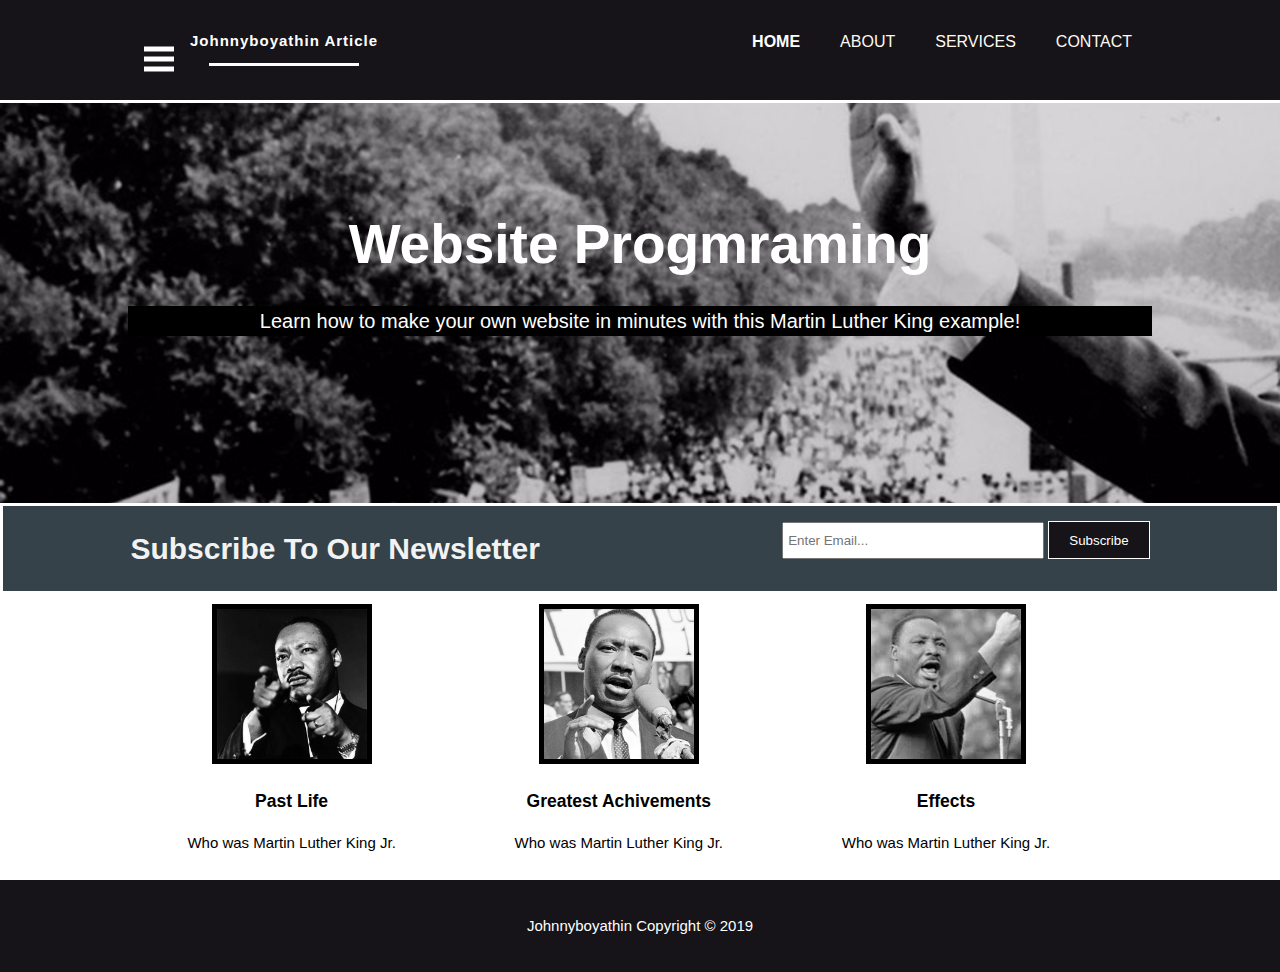
<file: index.html>
<!DOCTYPE html>
<html>
  <head>
      <meta charset="utf-8">
      <meta name="viewport" contnet="width=device-width">
      <meta name="description" content="Affordable and Profetional web design">
      <meta name="keywords" content="web design, affordable web design, profetional web design">
      <meta name="author" content="John Naranjo">
      <title>Martin Luther King | Welcome</title>
      <link rel="stylesheet" href="main.css/style.css">
      
      <script type="text/javascript">
        Function togglemenu(){
            
            document.getElementById('sidebar').classList.toggle('active');
        }
      
      </script>
</head>
<body class="body-pg3">
  <header>
    <div class="container">
        <nav class="navbar">
        
        <span class="open-slide">
          <a href="#" onclick="openSlideMenu()">
              <svg width="30" height="30">
               <path d="M0,5 30,5" stroke="#fff"
               stroke-width="5"/>
               <path d="M0,15 30,15" stroke="#fff"
               stroke-width="5"/>
               <path d="M0,25 30,25" stroke="#fff"
               stroke-width="5"/>
              </svg>
            </a>
          </span>
        </nav>
        
        <div id="side-menu" class="side-nav">
            <a href="#" class="btn-close" 
            onclick="closeSlideMenu()">&times;</a>
            <a href="#"><img src="images/relemail.png"> Email</a>
            <a href="#"><img src="images/relface.png"> Faceook</a>
            <a href="#"><img src="images/relista.png"> Instagram</a>
        </div>

        <script>
           function openSlideMenu(){
               document.getElementById('side-menu').style.width
               = '250px';
               document.getElementById('main').style.marginLeft
               = '250px';
               
           }
            
            function closeSlideMenu(){
               document.getElementById('side-menu').style.width
               = '0';
               document.getElementById('main').style.marginLeft
               = '0';
            }
        </script>
      <div id="branding">
          <h9><span class="highlight"> Johnnyboyathin Article </span> </h9>
    </div>
    <nav>
         <ul>
             <li class="current"><a href="index.html"> Home</a></li>  
             <li><a href="about.html"> About</a></li>
             <li><a href="services.html"> Services</a></li>
             <li><a href="contact.html"> Contact</a></li>
            
        </ul>
    </nav>
  
    </div>
</header>
    
    <section id="showcase">
      <div class="container">
        <h1>Website Progmraming</h1>
          <p>Learn how to make your own website in minutes with this Martin Luther King example!</p>
        </div>
    </section>
    
    <section id="newsletter">
      <div class="container">
          <h1> Subscribe To Our Newsletter</h1>
          <form>
            <input type="email" placeholder="Enter Email...">
              <button type="submit" class="button_1">Subscribe</button>
          </form>
        </div>
   </section>
    
    <section id="boxes">
      <div class="container">
        <div class="box">
            
            <img src="images/PointFinger.jpg">
          <h3>Past Life</h3>
            <p> Who was Martin Luther King Jr.</p>
          </div>
          <div class="box">
            <img src="images/notthatmuchsause.jpg">
          <h3>Greatest Achivements</h3>
            <p> Who was Martin Luther King Jr.</p>
          </div><div class="box">
            <img src="images/speech.jpg">
          <h3>Effects</h3>
            <p> Who was Martin Luther King Jr.</p>
          </div>
        </div>
    </section>
    
    <footer>
      <p>Johnnyboyathin Copyright &copy; 2019</p>
    </footer>
</body>
</html>
</file>
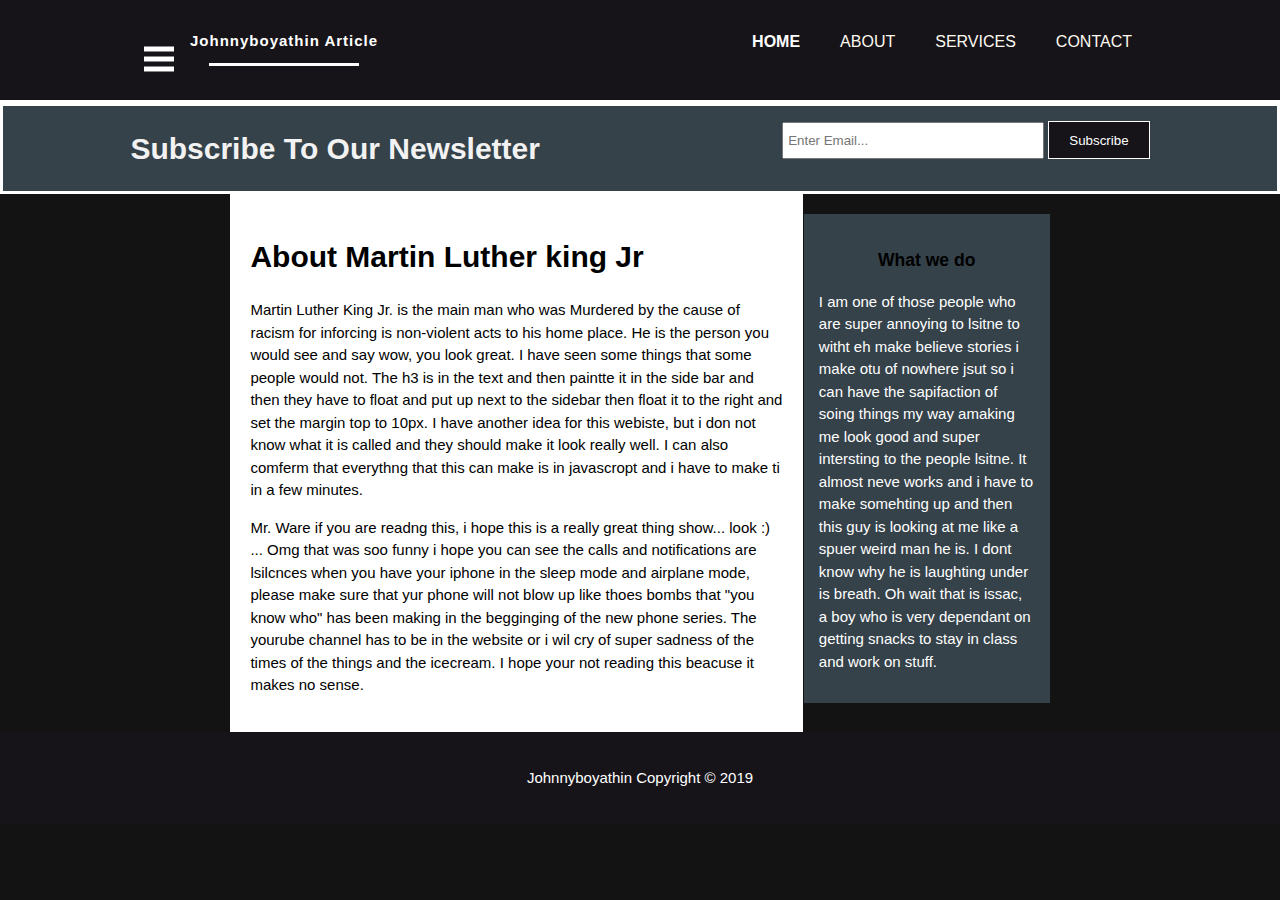
<file: about.html>
<!DOCTYPE html>
<html>
  <head>
      <meta charset="utf-8">
      <meta name="viewport" contnet="width=device-width">
      <meta name="description" content="Affordable and Profetional web design">
      <meta name="keywords" content="web design, affordable web design, profetional web design">
      <meta name="author" content="John Naranjo">
      <title>Martin Luther King | Welcome</title>
      <link rel="stylesheet" href="main.css/style.css">
      
      <script type="text/javascript">
        Function togglemenu(){
            
            document.getElementById('sidebar').classList.toggle('active');
        }
      
      </script>
</head>
<body>
  <header>
    <div class="container">
        <nav class="navbar">
        
        <span class="open-slide">
          <a href="#" onclick="openSlideMenu()">
              <svg width="30" height="30">
               <path d="M0,5 30,5" stroke="#fff"
               stroke-width="5"/>
               <path d="M0,15 30,15" stroke="#fff"
               stroke-width="5"/>
               <path d="M0,25 30,25" stroke="#fff"
               stroke-width="5"/>
              </svg>
            </a>
          </span>
        </nav>
        
        <div id="side-menu" class="side-nav">
            <a href="#" class="btn-close" 
            onclick="closeSlideMenu()">&times;</a>
            <a href="#"><img src="images/relemail.png"> Email</a>
            <a href="#"><img src="images/relface.png"> Faceook</a>
            <a href="#"><img src="images/relista.png"> Instagram</a>
        </div>

        <script>
           function openSlideMenu(){
               document.getElementById('side-menu').style.width
               = '250px';
               document.getElementById('main').style.marginLeft
               = '250px';
               
           }
            
            function closeSlideMenu(){
               document.getElementById('side-menu').style.width
               = '0';
               document.getElementById('main').style.marginLeft
               = '0';
            }
        </script>
      <div id="branding">
          <h9><span class="highlight"> Johnnyboyathin Article </span> </h9>
    </div>
    <nav>
         <ul>
             <li class="current"><a href="index.html"> Home</a></li>  
             <li><a href="about.html"> About</a></li>
             <li><a href="services.html"> Services</a></li>
             <li><a href="contact.html"> Contact</a></li>
            
        </ul>
    </nav>
  
    </div>
</header>
    <section id="newsletter">
      <div class="container">
          <h1> Subscribe To Our Newsletter</h1>
          <form>
            <input type="email" placeholder="Enter Email...">
              <button type="submit" class="button_1">Subscribe</button>
          </form>
        </div>
   </section>
    
    <div class="container">
    <section id="main">
      <div class="container">
          <article id="main-col">
              <h1 class="page-title">About Martin Luther king Jr </h1>
              <p> Martin Luther King Jr. is the main man who was Murdered by the cause of racism for inforcing is non-violent acts to his home place. He is the person you would see and say wow, you look great.
              I have seen some things that some people would not. The h3 is in the text and then paintte it in the side bar and then they have to float and put up next to the sidebar then float it to the right and set the margin top to 10px. I have another idea for this webiste, but i don not know what it is called and they should make it look really well. I can also comferm that everythng that this can make is in javascropt and i have to make ti in a few minutes.</p>
              
              <p>
              Mr. Ware if you are readng this, i hope this is a really great thing show... look :)  ... Omg that was soo funny i hope you can see the calls and notifications are lsilcnces when you have your iphone in the sleep mode and airplane mode, please make sure that yur phone will not blow up like thoes bombs that "you know who" has been making in the begginging of the new phone series. The yourube channel has to be in the website or i wil cry of super sadness of the times of the things and the icecream. I hope your not reading this beacuse it makes no sense.
              </p>
              </article>
          
              <aside id="sidebar">
                  <div class="dark">
                <h3> What we do</h3>
                <p> I am one of those people who are super annoying to lsitne to witht eh make believe stories i make otu of nowhere jsut so i can have the sapifaction of soing things my way amaking me look good and super intersting to the people lsitne. It almost neve works and i have to make somehting up and then this guy is looking at me like a spuer weird man he is. I dont know why he is laughting under is breath. Oh 
                wait that is issac, a boy who is very dependant on getting snacks to stay in class and work on stuff.</p>
                  </div>
             </aside>
        </div>
    </section>
    </div>
</body>
    <footer>
     <p>Johnnyboyathin Copyright &copy; 2019</p>
    
    </footer>
</html>
</file>
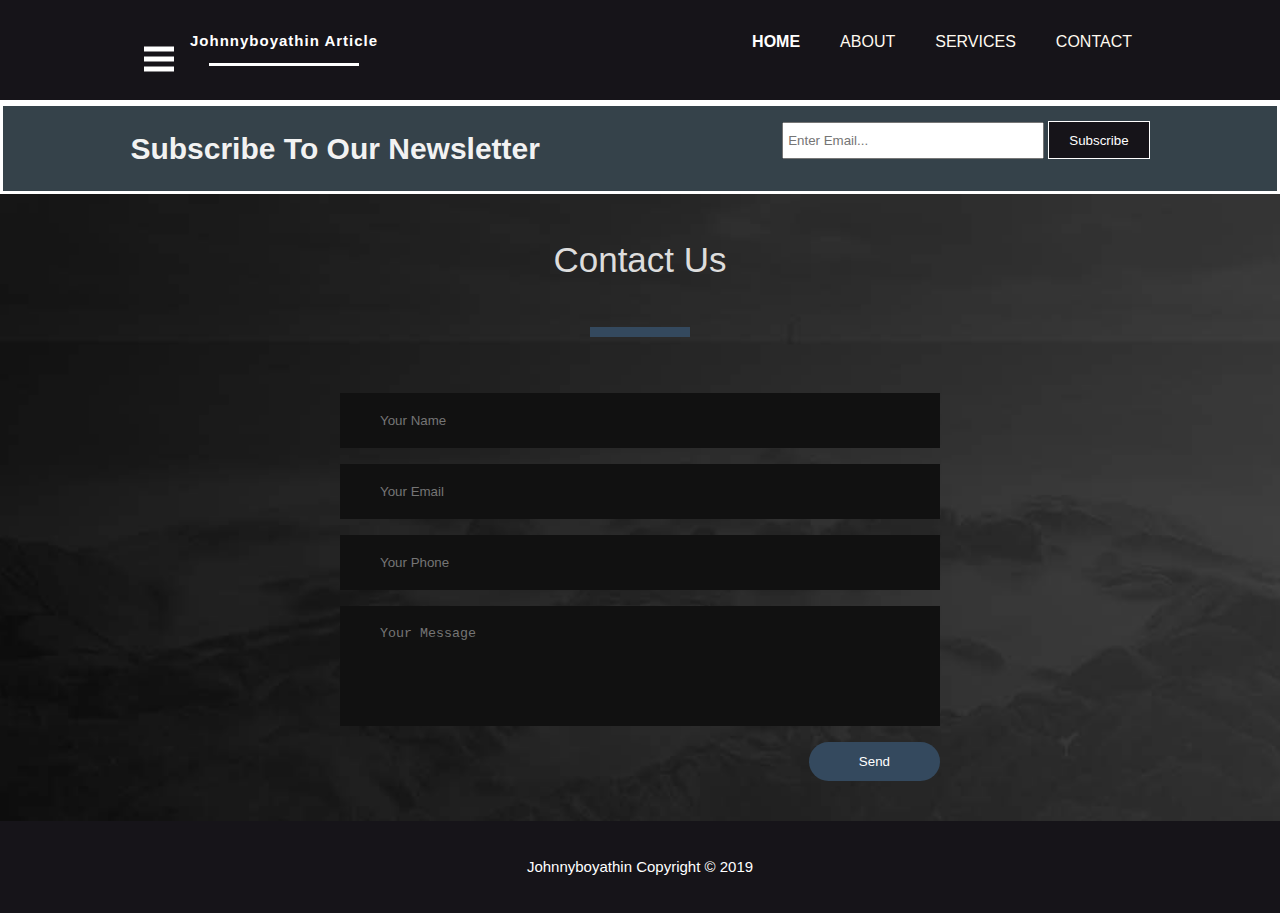
<file: contact.html>
<!DOCTYPE html>
<html>
  <head>
      <meta charset="utf-8">
      <meta name="viewport" contnet="width=device-width">
      <meta name="description" content="Affordable and Profetional web design">
      <meta name="keywords" content="web design, affordable web design, profetional web design">
      <meta name="author" content="John Naranjo">
      <title>Martin Luther King | Welcome</title>
      <link rel="stylesheet" href="main.css/style.css">
      
      <script type="text/javascript">
        Function togglemenu(){
            
            document.getElementById('sidebar').classList.toggle('active');
        }
      
      </script>
</head>
<body>
  <header>
    <div class="container">
        <nav class="navbar">
        
        <span class="open-slide">
          <a href="#" onclick="openSlideMenu()">
              <svg width="30" height="30">
               <path d="M0,5 30,5" stroke="#fff"
               stroke-width="5"/>
               <path d="M0,15 30,15" stroke="#fff"
               stroke-width="5"/>
               <path d="M0,25 30,25" stroke="#fff"
               stroke-width="5"/>
              </svg>
            </a>
          </span>
        </nav>
        
        <div id="side-menu" class="side-nav">
            <a href="#" class="btn-close" 
            onclick="closeSlideMenu()">&times;</a>
            <a href="#"><img src="images/relemail.png"> Email</a>
            <a href="#"><img src="images/relface.png"> Faceook</a>
            <a href="#"><img src="images/relista.png"> Instagram</a>
        </div>

        <script>
           function openSlideMenu(){
               document.getElementById('side-menu').style.width
               = '250px';
               document.getElementById('main').style.marginLeft
               = '250px';
               
           }
            
            function closeSlideMenu(){
               document.getElementById('side-menu').style.width
               = '0';
               document.getElementById('main').style.marginLeft
               = '0';
            }
        </script>
      <div id="branding">
          <h9><span class="highlight"> Johnnyboyathin Article </span> </h9>
    </div>
    <nav>
         <ul>
             <li class="current"><a href="index.html"> Home</a></li>  
             <li><a href="about.html"> About</a></li>
             <li><a href="services.html"> Services</a></li>
             <li><a href="contact.html"> Contact</a></li>
            
        </ul>
    </nav>
  
    </div>
</header>
    <section id="newsletter">
      <div class="container">
          <h1> Subscribe To Our Newsletter</h1>
          <form>
            <input type="email" placeholder="Enter Email...">
              <button type="submit" class="button_1">Subscribe</button>
          </form>
        </div>
   </section>
    
    <div class="contact-section">
    <h11> Contact Us</h11>
        <div class="border-contact"></div>
    <form class="contact-form" action="contact.html" method="post">
        <input type="text" class="contact-form-text" placeholder="Your Name">
        <input type="email" class="contact-form-text" placeholder="Your Email">
        <input type="text" class="contact-form-text" placeholder="Your Phone">
        <textarea class="contact-form-text" placeholder="Your Message"></textarea>
        <input type="submit" class="contact-form-btn" value="Send">
    </form>
    </div>
    <footer>
     <p>Johnnyboyathin Copyright &copy; 2019</p>
    
    </footer>
    </body>
</html>
</file>
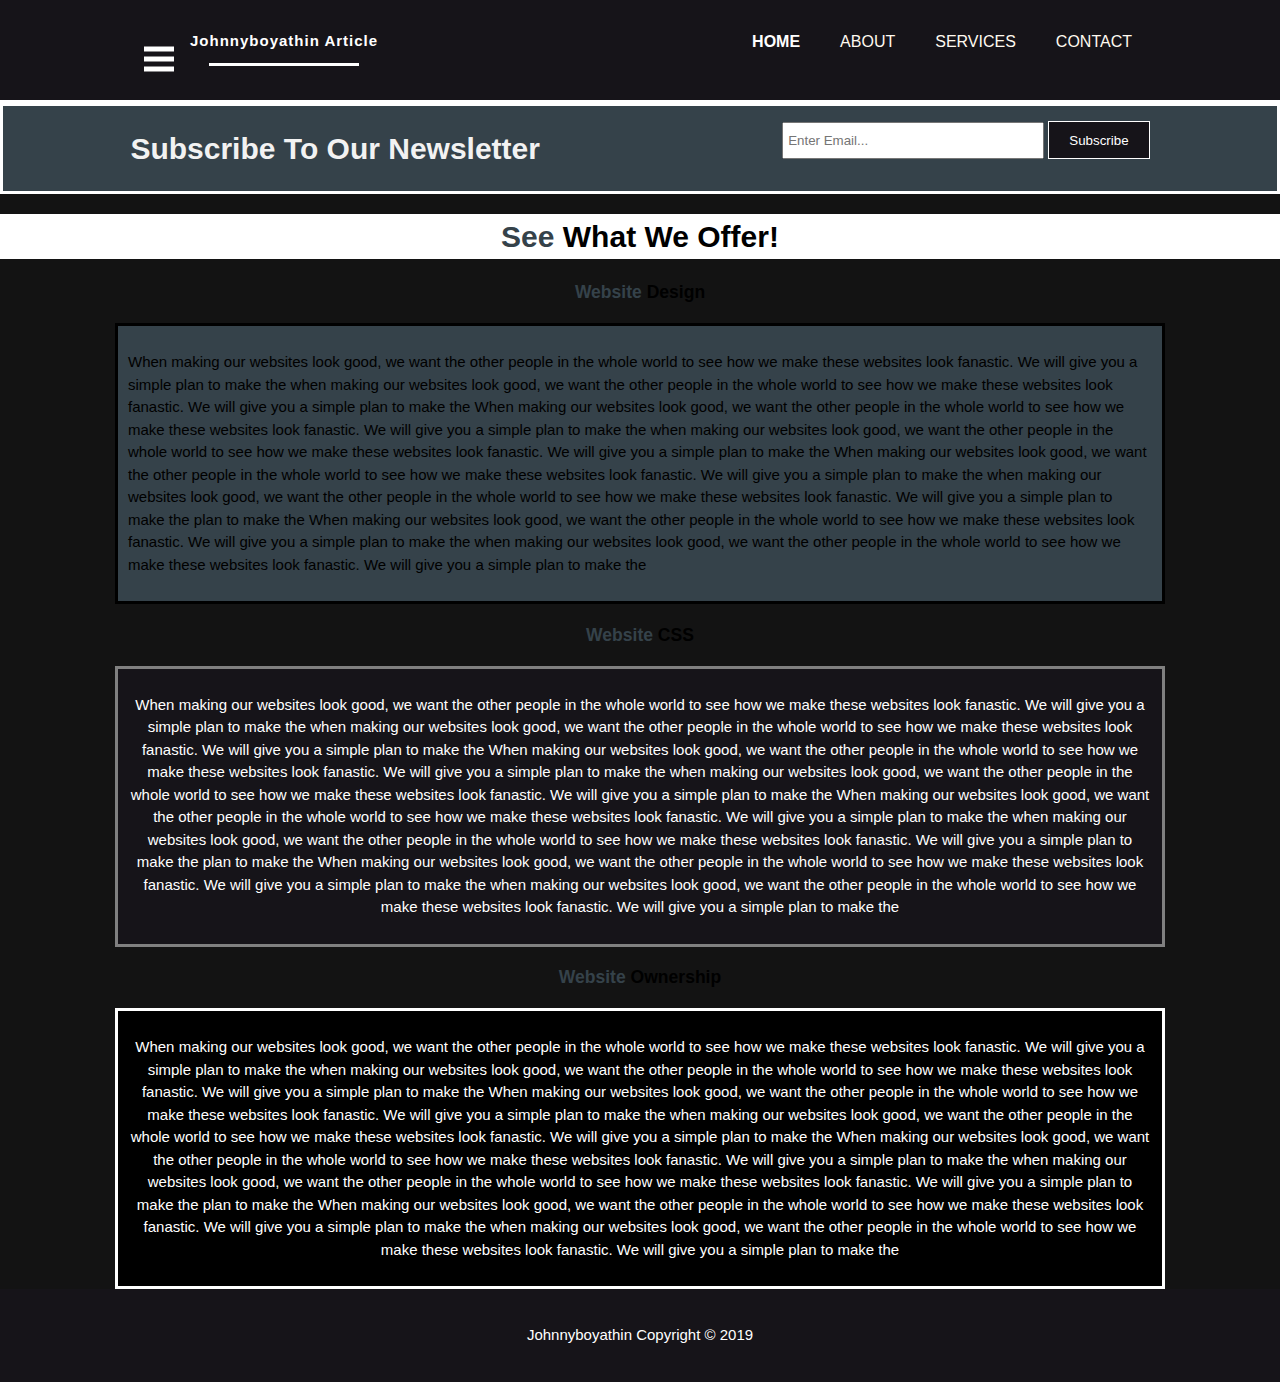
<file: services.html>
<!DOCTYPE html>
<html>
  <head>
      <meta charset="utf-8">
      <meta name="viewport" contnet="width=device-width">
      <meta name="description" content="Affordable and Profetional web design">
      <meta name="keywords" content="web design, affordable web design, profetional web design">
      <meta name="author" content="John Naranjo">
      <title>Martin Luther King | Welcome</title>
      <link rel="stylesheet" href="main.css/style.css">
      <script type="text/javascript">
        Function togglemenu(){
            
            document.getElementById('sidebar').classList.toggle('active');
        }
      
      </script>
</head>
    <body>
      <header>
    <div class="container">
        <nav class="navbar">
        
        <span class="open-slide">
          <a href="#" onclick="openSlideMenu()">
              <svg width="30" height="30">
               <path d="M0,5 30,5" stroke="#fff"
               stroke-width="5"/>
               <path d="M0,15 30,15" stroke="#fff"
               stroke-width="5"/>
               <path d="M0,25 30,25" stroke="#fff"
               stroke-width="5"/>
              </svg>
            </a>
          </span>
        </nav>
        
        <div id="side-menu" class="side-nav">
            <a href="#" class="btn-close" 
            onclick="closeSlideMenu()">&times;</a>
            <a href="#"><img src="images/relemail.png"> Email</a>
            <a href="#"><img src="images/relface.png"> Faceook</a>
            <a href="#"><img src="images/relista.png"> Instagram</a>
        </div>

        <script>
           function openSlideMenu(){
               document.getElementById('side-menu').style.width
               = '250px';
               document.getElementById('main').style.marginLeft
               = '250px';
               
           }
            
            function closeSlideMenu(){
               document.getElementById('side-menu').style.width
               = '0';
               document.getElementById('main').style.marginLeft
               = '0';
            }
        </script>
      <div id="branding">
          <h9><span class="highlight"> Johnnyboyathin Article </span> </h9>
    </div>
    <nav>
         <ul>
             <li class="current"><a href="index.html">Home</a></li>  
             <li><a href="about.html"> About</a></li>
             <li><a href="services.html"> Services</a></li>
             <li><a href="contact.html"> Contact</a></li>
            
        </ul>
    </nav>
  
    </div>
</header>
        
        <section id="newsletter">
      <div class="container">
          <h1> Subscribe To Our Newsletter</h1>
          <form>
            <input type="email" placeholder="Enter Email...">
              <button type="submit" class="button_1">Subscribe</button>
          </form>
        </div>
   </section>
        
        <section id="page" class="services">
            <div class="container-service">
        <h1 class="top"><span class="primary-text"> See</span> What We Offer!</h1>
        
        <ul>
            <h3> <span class="primary-text"> Website </span> Design</h3>
            <li class="con"> 
            <P> When making our websites look good, we want the other people in the whole world to see how we make these websites look fanastic. We will give you a simple plan to make the when making our websites look good, we want the other people in the whole world to see how we make these websites look fanastic. We will give you a simple plan to make the When making our websites look good, we want the other people in the whole world to see how we make these websites look fanastic. We will give you a simple plan to make the when making our websites look good, we want the other people in the whole world to see how we make these websites look fanastic. We will give you a simple plan to make the When making our websites look good, we want the other people in the whole world to see how we make these websites look fanastic. We will give you a simple plan to make the when making our websites look good, we want the other people in the whole world to see how we make these websites look fanastic. We will give you a simple plan to make the plan to make the When making our websites look good, we want the other people in the whole world to see how we make these websites look fanastic. We will give you a simple plan to make the when making our websites look good, we want the other people in the whole world to see how we make these websites look fanastic. We will give you a simple plan to make the</P>
            </li>
            
            <h3><span class="primary-text"> Website </span> CSS</h3>
            <li class="mid">
            <P> When making our websites look good, we want the other people in the whole world to see how we make these websites look fanastic. We will give you a simple plan to make the when making our websites look good, we want the other people in the whole world to see how we make these websites look fanastic. We will give you a simple plan to make the When making our websites look good, we want the other people in the whole world to see how we make these websites look fanastic. We will give you a simple plan to make the when making our websites look good, we want the other people in the whole world to see how we make these websites look fanastic. We will give you a simple plan to make the When making our websites look good, we want the other people in the whole world to see how we make these websites look fanastic. We will give you a simple plan to make the when making our websites look good, we want the other people in the whole world to see how we make these websites look fanastic. We will give you a simple plan to make the plan to make the When making our websites look good, we want the other people in the whole world to see how we make these websites look fanastic. We will give you a simple plan to make the when making our websites look good, we want the other people in the whole world to see how we make these websites look fanastic. We will give you a simple plan to make the</P>
            </li>
            
            <h3><span class="primary-text"> Website </span> Ownership</h3>
            <li class="bottom">
            <P> When making our websites look good, we want the other people in the whole world to see how we make these websites look fanastic. We will give you a simple plan to make the when making our websites look good, we want the other people in the whole world to see how we make these websites look fanastic. We will give you a simple plan to make the When making our websites look good, we want the other people in the whole world to see how we make these websites look fanastic. We will give you a simple plan to make the when making our websites look good, we want the other people in the whole world to see how we make these websites look fanastic. We will give you a simple plan to make the When making our websites look good, we want the other people in the whole world to see how we make these websites look fanastic. We will give you a simple plan to make the when making our websites look good, we want the other people in the whole world to see how we make these websites look fanastic. We will give you a simple plan to make the plan to make the When making our websites look good, we want the other people in the whole world to see how we make these websites look fanastic. We will give you a simple plan to make the when making our websites look good, we want the other people in the whole world to see how we make these websites look fanastic. We will give you a simple plan to make the</P>
            </li>
        </ul>
            </div>
        </section>   
    </body>
    <footer>
     <p>Johnnyboyathin Copyright &copy; 2019</p>
    
    </footer>
</html>
</file>
<file: main.css/style.css>
body{
    font-family: Arial, Helvetica, sans-serif;
    font-size: 15px;
    line-height:1.5;
    padding: 0;
    margin: 0;
    background: rgba(11, 11, 11, 0.97)
}


.container{
    width:80%;
    margin: auto;
    overflow: hidden;
    
}


ul{
    margin:0;
    padding:0;
}

.button_1{
    height:38px;
    background: rgb(22, 20, 25);
    border:0;
    padding-left: 20px;
    padding-right: 20px;
    color: #ffffff;
    border: 1px solid white
}

.dark{
    padding:15px;
    background:#35424a;
    color:#ffffff;
    margin-top:10px;
    margin-bottom: 10px;
}


header{
    background: rgb(22, 20, 25);
    color: #ffffffff;
    padding-top:30px;
    min-height: 70px;
    border-bottom: #ffffff 3px solid;
    
}

header a{
    color:floralwhite;
    text-decoration: none;
    text-transform: uppercase;
    font-size: 16px;
    padding-top 0;
    
}

header li{
    float: left;
    display: inline;
    padding: 0 20px 0 20px;
}

header #branding{
    float: left;
}

header #branding h1{
    margin: 0;
    font-family: sans-serif;
    
}

header nav{
    float: right;
}

header .highlight, header .current a{
    color: #ffffff;
    font-weight: Bold;
    
}
header a:hover{
    color:#cccccc;
}


#showcase{
    min-height:400px;
    background:url('../images/happywave.png') no-repeat 0 -100px;
    text-align:center;
    color:#ffffff;
}

#showcase h1{
    margin-top:100px;
    font-size: 55px;
    margin-bottom: 10px;
}

#showcase p{
    font-size:20px;
    background: black;
}

#newsletter{
    padding:0;
    background: #35424a;
    border: 3px solid white;
}

#newsletter h1{
    float: left;
    color: #f2f2f2;
}

#newsletter form{
    float:right;
    margin-top:15px;
    
}
#newsletter input[type="email"]{
    padding:4px;
    height:25px;
    width:250px;
}

#boxes{
    
    background: #fff;
   
;
}

#boxes .box{
    float:left;
    text-align: center;
    width:30%;
    padding:10px;
    

}

#boxes .box img{
    width:150px;
    border: 5px solid black;
}

aside#sidebar{
    float: right;
    width:30%;
    margin-top:10px;
}

article#main-col{
    float: left;
    width:65%;
    padding: 20px;
    background: #fff;
}

footer{
    padding: 20px;
    margin-top:20 px;
    background-color:#ffffff;
    text-align: center;
    background: rgb(22, 20, 25);
    color: #fff;
    
}


h3 {
    
    text-align: center;
    color: black;
   
}

.navbar{
    background-color:rgb(22, 20, 25);
    overflow: hidden;
    height:63px;
    float: left;
    margin: 0;
    padding: 0;
    
}

.navbar a{
    float: left;
    display: block;
    color:#f2f2f2;
    text-align: center;
    padding:14px 16px;
    text-decoration: none;
    font-size:17px;
}

.navbar ul{
    margin: 8px 0 0 0;
    list-style: none;
}

.navbar a:hover{
    background-color: #ddd;
    color:#fff;
}

.side-nav{
    height:100%;
    width:0;
    position:fixed;
    z-index: 1;
    top:0;
    left:0;
    background-color:#111;
    opacity: 0.9;
    overflow-x: hidden;
    padding-top:60px;
    transition: 0.5s;
}

.sidenav a{
    padding:10px 10px 10px 30px;
    text-decoration: none;
    font-size: 22px;
    color:#ccc;
    display: block;
    transition: 0.3s;
}

.side-nav a:hover{
    color:#000;
}

.side-nav .btn-close{
    position: absolute;
    top:0;
    right:22px;
    font-size:36px;
    margin-left: 50px;
}

h9{
    font-family: sans-serif;
    letter-spacing: 1px;
    
}

h9:after{
    content: '';
    background: white;
    display: block;
    width: 150px;
    height: 3px;
    margin: 10px auto;
}




img {
    background-color:grey;
    border: 3px solid white;
    width: 40%;
    
}

.services ul li{
    list-style: none;
    padding:10px;
}

.servces ul li:nth-child(odd){
    background:#333;
    color:#fff;
}

.servces ul li:nth-child(even){
    background:#333;
    color:#fff;
}

span{
    color: #35424a;
    text-align: center
    
}

.con {
    background: #35424a;
    border: 3px solid black;
    color:#000;
    width:80%;
    margin: auto;
    overflow: hidden;

}

.top {
    background-color: #fff;
    text-align: center;
}

.mid {
    background-color: rgb(22, 20, 25);
    color: #fff;
    text-align: center;
    border: 3px solid grey;
    width:80%;
    margin: auto;
    overflow: hidden;
}

.bottom {
    background-color: black;
    color: #fff;
    text-align: center;
    width:80%;
    margin: auto;
    overflow: hidden;
    border: 3px solid white;
}
h11{
    font-family: sans-serif;
    font-size: 35px;
    text-align:
}

.contact-section{
    background: url('../images/faaaanywater-new.jpg') no-repeat center;
    padding:40px;
    background-size: cover;
    text-align: center;
}
.contact-section h11{
    text-align: center;
    color: #ddd;
}

.border-contact {
    width: 100px;
    height: 10px;
    background: #34495e;
    margin: 40px auto;
    
}

.contact-form {
    max-width: 600px;
    margin: auto;
    padding: 0 10px;
    overflow: hidden;
}
.contact-form-text{
    display: block;
    width: 100%;
    box-sizing: border-box;
    margin: 16px 0;
    border: 0;
    background: #111;
    padding: 20px 40px;
    outline: none;
    color: #ddd;
    transition: 0.5s;
}

.contact-form-text:focus{
    box-shadow: 0 0 10px 4px #34495e;
}
textarea.contact-form-text{
    resize: none;
    height: 120px;
}

.contact-form-btn {
    float: right;
    border: 0;
    background: #34495e;
    color: #fff;
    padding: 12px 50px;
    border-radius: 20px;
    cursor: pointer;
    transition: 0.5s;
}

.contact-form-btn:hover{
    background: #2980b9;
}
.p-box {
    color: #000;
    
}

p {
}
</file>
